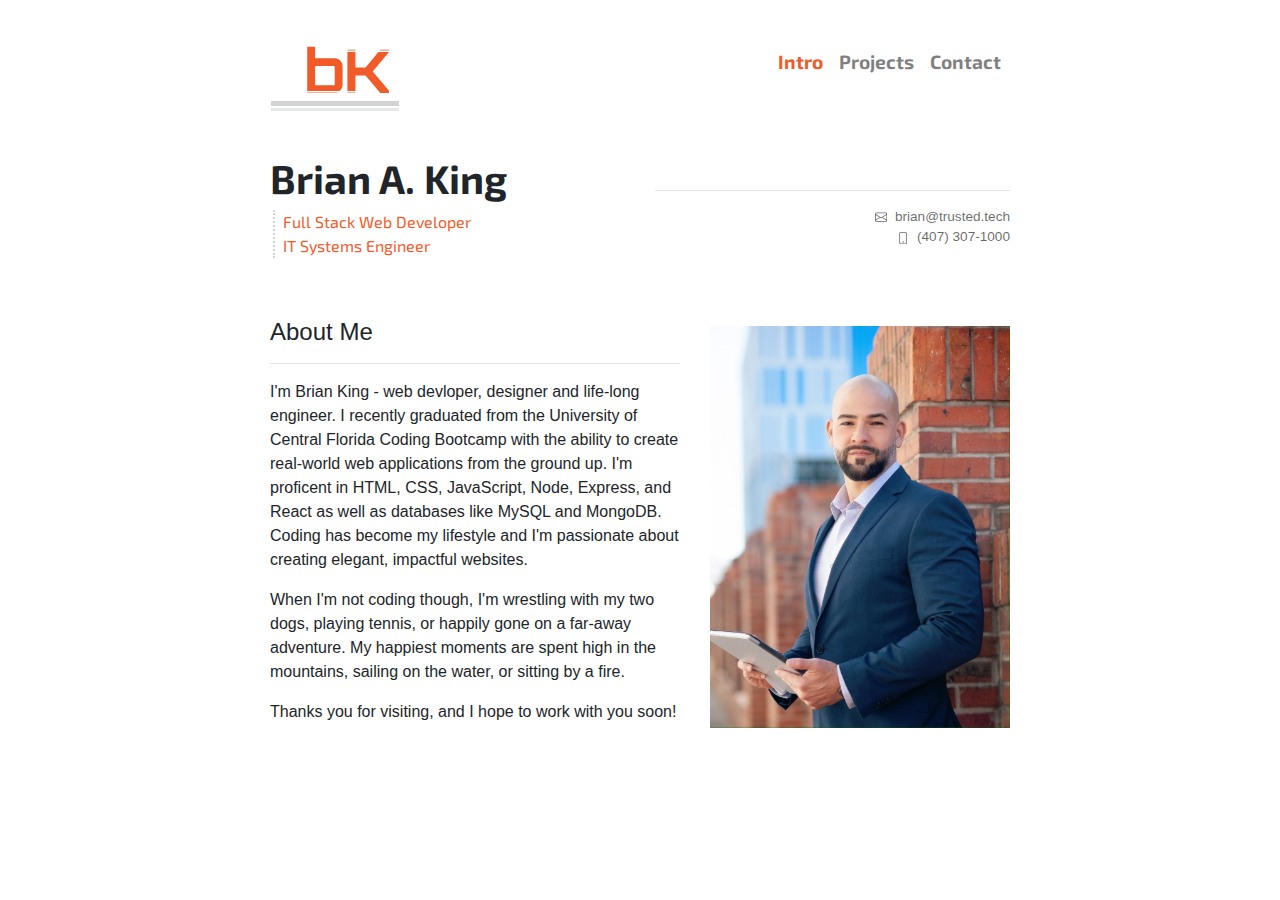
<file: index.html>
<!DOCTYPE html>
<html lang="en">

<head>
    <meta charset="utf-8">
    <meta name=viewport content="width=device-width, initial-scale=1">

    <title>Brian King - Developer Profile</title>
    
    <link rel="stylesheet" href="./assets/css/reset.css">
    <link rel="stylesheet" href="https://stackpath.bootstrapcdn.com/bootstrap/4.4.1/css/bootstrap.min.css" integrity="sha384-Vkoo8x4CGsO3+Hhxv8T/Q5PaXtkKtu6ug5TOeNV6gBiFeWPGFN9MuhOf23Q9Ifjh" crossorigin="anonymous">
    <link rel="stylesheet" href="https://use.fontawesome.com/releases/v5.8.1/css/all.css" integrity="sha384-50oBUHEmvpQ+1lW4y57PTFmhCaXp0ML5d60M1M7uH2+nqUivzIebhndOJK28anvf" crossorigin="anonymous" />
    <link rel="stylesheet" href="./assets/css/style.css">

    <link href="https://fonts.googleapis.com/css?family=Exo+2|Orbitron|Nunito+Sans|Raleway|Titillium+Web&display=swap" rel="stylesheet">

    
</head>
        
<body class="container">
    <header>
        <nav class="navbar navbar-expand-sm sticky-top navbar-light bg-white">

            <a class="navbar-brand" href="./index.html">
                <!-- <img src="./assets/img/bk-icon-devprof-128.png" width="128" height="99" alt=""> -->
                <svg version="1.1" id="Layer_1" xmlns="http://www.w3.org/2000/svg" xmlns:xlink="http://www.w3.org/1999/xlink" x="0px" y="0px" width="128px" height="98px" viewBox="0 0 128 98" enable-background="new 0 0 128 98" xml:space="preserve">
                    <rect fill="#FFFFFF" width="128" height="90"/>
                    <rect y="88" fill="#D1D3D4" width="128" height="5.002"/>
                    <rect y="95.002" fill="#E6E7E8" width="128" height="2.999"/>
                    <text transform="matrix(1 0 0 1 33 80)" fill="#F15A29" font-family="Orbitron, sans-serif" font-weight="bolder" font-size="60">bK</text>
                    <line fill="none" x1="39.5" y1="99" x2="39" y2="99"/>
                    <rect x="70" y="37.5" fill="#FFFFFF" width="58" height="1.5"/>
                    <rect x="20" y="78" fill="#FFFFFF" width="65.5" height="1.5"/>
                </svg>
            </a>

            <button class="navbar-toggler ml-auto" type="button" data-toggle="collapse" data-target="#navbarContent" aria-controls="navbarContent" aria-expanded="false" aria-label="Toggle navigation">
                <span class="navbar-toggler-icon"></span>
            </button>

            <div class="collapse navbar-collapse" id="navbarContent">
                <ul class="nav navbar-nav ml-auto">
                    <li class="nav-item active">
                        <a class="nav-link" href="./index.html">Intro<span class="sr-only">(current)</span></a>
                    </li>
                    <li class="nav-item">
                        <a class="nav-link" href="./projects.html">Projects</a>
                    </li>
                    <li class="nav-item">
                        <a class="nav-link" href="./contact.html">Contact</a>
                    </li>
                </ul>
            </div>
            
        </nav>
    </header>

    <div class="container-fluid">

        <div id="name-banner" class="row section">

            <div class="col">
                <h1 id="bk-name">Brian A. King</h1>
                <div class="roles">
                    <span>Full Stack Web Developer</span><br>
                    <span>IT Systems Engineer</span>
                </div>
            </div>

            <div class="col">
                <div class="row">
                    <div id="contact" class="col text-right">
                        <div class="navbar navbar-social navbar-expand navbar-light bg-white">
                            <ul id='socials' class="nav navbar-nav ml-auto">
                                <li class="nav-item social"><a href="https://github.com/trustedtech" target="_blank" rel="noopener noreferrer"><i class="fab fa-github fa-w-14 fa-2x"></i></a></li>
                                <li class="nav-item social"><a href="https://www.linkedin.com/in/trustedtech" target="_blank" rel="noopener noreferrer"><i class="fab fa-linkedin fa-w-14 fa-2x"></i></a></li>
                                <li class="nav-item social"><a href="./assets/doc/brianking_resume.pdf" target="_blank" rel="noopener noreferrer"><i class="far fa-file-pdf fa-w-14 fa-2x"></i></a></li>
                            </ul>
                        </div>
                        <hr>
                                                    
                        <svg class="bi bi-envelope" width=".9em" height=".9em" viewBox="0 0 16 16" fill="currentColor" xmlns="http://www.w3.org/2000/svg">
                            <path fill-rule="evenodd" d="M14 3H2a1 1 0 00-1 1v8a1 1 0 001 1h12a1 1 0 001-1V4a1 1 0 00-1-1zM2 2a2 2 0 00-2 2v8a2 2 0 002 2h12a2 2 0 002-2V4a2 2 0 00-2-2H2z" clip-rule="evenodd"/>
                            <path fill-rule="evenodd" d="M.071 4.243a.5.5 0 01.686-.172L8 8.417l7.243-4.346a.5.5 0 01.514.858L8 9.583.243 4.93a.5.5 0 01-.172-.686z" clip-rule="evenodd"/>
                            <path d="M6.752 8.932l.432-.252-.504-.864-.432.252.504.864zm-6 3.5l6-3.5-.504-.864-6 3.5.504.864zm8.496-3.5l-.432-.252.504-.864.432.252-.504.864zm6 3.5l-6-3.5.504-.864 6 3.5-.504.864z"/>
                        </svg>&nbsp;

                        <a id="email" href="mailto:brian@trusted.tech">
                        <span>brian@trusted.tech</span>
                        </a>

                        </br>

                        <svg class="bi bi-phone" width=".9em" height=".9em" viewBox="0 0 16 16" fill="currentColor" xmlns="http://www.w3.org/2000/svg">
                            <path fill-rule="evenodd" d="M11 1H5a1 1 0 00-1 1v12a1 1 0 001 1h6a1 1 0 001-1V2a1 1 0 00-1-1zM5 0a2 2 0 00-2 2v12a2 2 0 002 2h6a2 2 0 002-2V2a2 2 0 00-2-2H5z" clip-rule="evenodd"/>
                            <path fill-rule="evenodd" d="M8 14a1 1 0 100-2 1 1 0 000 2z" clip-rule="evenodd"/>
                        </svg>&nbsp;

                        <span>(407) 307-1000</span>

                    </div>
                </div>
            </div>
        </div>

        <div class="row section">

            <div class="col-12 col-md">
                <h4 id="about-me">About Me</h4>
        
                <hr>        
                <p>I'm Brian King - web devloper, designer and life-long engineer.  I recently graduated from the University of Central Florida Coding Bootcamp with the ability to create real-world web applications from the ground up.  I'm proficent in HTML, CSS, JavaScript, Node, Express, and React as well as databases like MySQL and MongoDB.  Coding has become my lifestyle and I'm passionate about creating elegant, impactful websites.</p>
                
                <p>When I'm not coding though, I'm wrestling with my two dogs, playing tennis, or happily gone on a far-away adventure.  My happiest moments are spent high in the mountains, sailing on the water, or sitting by a fire.</p>
                
                <p>Thanks you for visiting, and I hope to work with you soon!</p>
            </div>

            <div class="col-auto">
                <img id="bk-portrait" src="./assets/img/bk prof final.jpg" alt="">
            </div>

        </div>  
    </div>

    <!--Footer-->
    <!-- <footer class="footer d-flex align-items-end">
      <div class="container">
        <div class="row justify-content-center">
          <p>Copyright 2020.  All rights reserved.</p>
        </div>
      </div>
    </footer> -->


<script src="https://code.jquery.com/jquery-3.4.1.slim.min.js" integrity="sha384-J6qa4849blE2+poT4WnyKhv5vZF5SrPo0iEjwBvKU7imGFAV0wwj1yYfoRSJoZ+n" crossorigin="anonymous"></script>
<script src="https://cdn.jsdelivr.net/npm/popper.js@1.16.0/dist/umd/popper.min.js" integrity="sha384-Q6E9RHvbIyZFJoft+2mJbHaEWldlvI9IOYy5n3zV9zzTtmI3UksdQRVvoxMfooAo" crossorigin="anonymous"></script>
<script src="https://stackpath.bootstrapcdn.com/bootstrap/4.4.1/js/bootstrap.min.js" integrity="sha384-wfSDF2E50Y2D1uUdj0O3uMBJnjuUD4Ih7YwaYd1iqfktj0Uod8GCExl3Og8ifwB6" crossorigin="anonymous"></script>

</body>

</html>
</file>
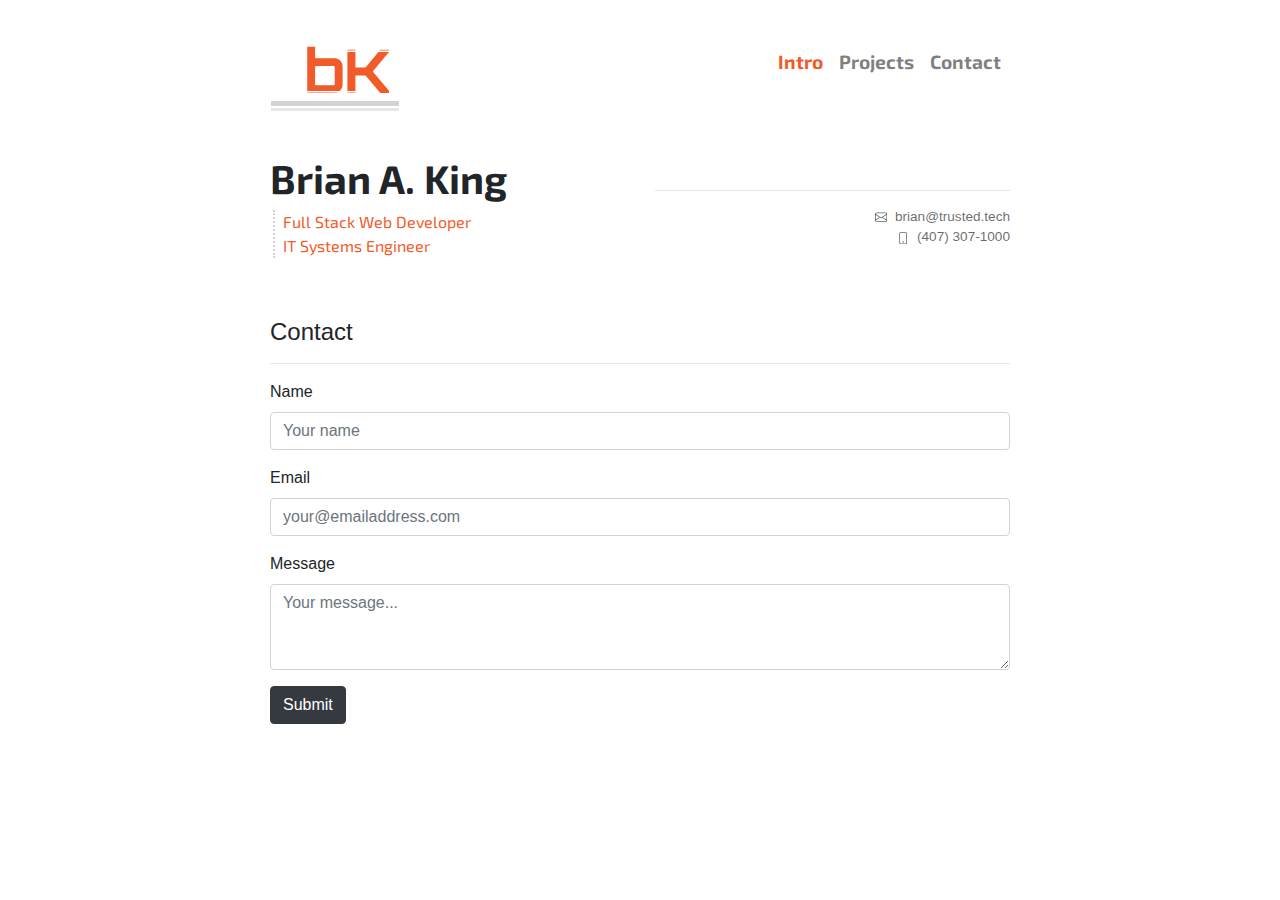
<file: contact.html>
<!DOCTYPE html>
<html lang="en">

<head>
    <meta charset="utf-8">
    <meta name=viewport content="width=device-width, initial-scale=1">

    <title>Brian King - Developer Profile</title>
    
    <link rel="stylesheet" href="./assets/css/reset.css">
    <link rel="stylesheet" href="https://stackpath.bootstrapcdn.com/bootstrap/4.4.1/css/bootstrap.min.css" integrity="sha384-Vkoo8x4CGsO3+Hhxv8T/Q5PaXtkKtu6ug5TOeNV6gBiFeWPGFN9MuhOf23Q9Ifjh" crossorigin="anonymous">
    <link rel="stylesheet" href="https://use.fontawesome.com/releases/v5.8.1/css/all.css" integrity="sha384-50oBUHEmvpQ+1lW4y57PTFmhCaXp0ML5d60M1M7uH2+nqUivzIebhndOJK28anvf" crossorigin="anonymous" />
    <link rel="stylesheet" href="./assets/css/style.css">

    <link href="https://fonts.googleapis.com/css?family=Exo+2|Orbitron|Nunito+Sans|Raleway|Titillium+Web&display=swap" rel="stylesheet">

    
</head>
        
<body class="container">
    <header>
        <nav class="navbar navbar-expand-sm sticky-top navbar-light bg-white">

            <a class="navbar-brand" href="./index.html">
                <!-- <img src="./assets/img/bk-icon-devprof-128.png" width="128" height="99" alt=""> -->
                <svg version="1.1" id="Layer_1" xmlns="http://www.w3.org/2000/svg" xmlns:xlink="http://www.w3.org/1999/xlink" x="0px" y="0px" width="128px" height="98px" viewBox="0 0 128 98" enable-background="new 0 0 128 98" xml:space="preserve">
                    <rect fill="#FFFFFF" width="128" height="90"/>
                    <rect y="88" fill="#D1D3D4" width="128" height="5.002"/>
                    <rect y="95.002" fill="#E6E7E8" width="128" height="2.999"/>
                    <text transform="matrix(1 0 0 1 33 80)" fill="#F15A29" font-family="Orbitron, sans-serif" font-weight="bolder" font-size="60">bK</text>
                    <line fill="none" x1="39.5" y1="99" x2="39" y2="99"/>
                    <rect x="70" y="37.5" fill="#FFFFFF" width="58" height="1.5"/>
                    <rect x="20" y="78" fill="#FFFFFF" width="65.5" height="1.5"/>
                </svg>
            </a>

            <button class="navbar-toggler ml-auto" type="button" data-toggle="collapse" data-target="#navbarContent" aria-controls="navbarContent" aria-expanded="false" aria-label="Toggle navigation">
                <span class="navbar-toggler-icon"></span>
            </button>

            <div class="collapse navbar-collapse" id="navbarContent">
                <ul class="nav navbar-nav ml-auto">
                    <li class="nav-item active">
                        <a class="nav-link" href="./index.html">Intro<span class="sr-only">(current)</span></a>
                    </li>
                    <li class="nav-item">
                        <a class="nav-link" href="./projects.html">Projects</a>
                    </li>
                    <li class="nav-item">
                        <a class="nav-link" href="./contact.html">Contact</a>
                    </li>
                </ul>
            </div>
            
        </nav>
    </header>

    <div class="container-fluid">

        <div id="name-banner" class="row section">

            <div class="col">
                <h1 id="bk-name">Brian A. King</h1>
                <div class="roles">
                    <span>Full Stack Web Developer</span><br>
                    <span>IT Systems Engineer</span>
                </div>
            </div>

            <div class="col">
                <div class="row">
                    <div id="contact" class="col text-right">
                        <div class="navbar navbar-social navbar-expand navbar-light bg-white">
                            <ul id='socials' class="nav navbar-nav ml-auto">
                                <li class="nav-item social"><a href="https://github.com/trustedtech" target="_blank" rel="noopener noreferrer"><i class="fab fa-github fa-w-14 fa-2x"></i></a></li>
                                <li class="nav-item social"><a href="https://www.linkedin.com/in/trustedtech" target="_blank" rel="noopener noreferrer"><i class="fab fa-linkedin fa-w-14 fa-2x"></i></a></li>
                                <li class="nav-item social"><a href="./assets/doc/brianking_resume.pdf" target="_blank" rel="noopener noreferrer"><i class="far fa-file-pdf fa-w-14 fa-2x"></i></a></li>
                            </ul>
                        </div>
                        <hr>
                                                    
                        <svg class="bi bi-envelope" width=".9em" height=".9em" viewBox="0 0 16 16" fill="currentColor" xmlns="http://www.w3.org/2000/svg">
                            <path fill-rule="evenodd" d="M14 3H2a1 1 0 00-1 1v8a1 1 0 001 1h12a1 1 0 001-1V4a1 1 0 00-1-1zM2 2a2 2 0 00-2 2v8a2 2 0 002 2h12a2 2 0 002-2V4a2 2 0 00-2-2H2z" clip-rule="evenodd"/>
                            <path fill-rule="evenodd" d="M.071 4.243a.5.5 0 01.686-.172L8 8.417l7.243-4.346a.5.5 0 01.514.858L8 9.583.243 4.93a.5.5 0 01-.172-.686z" clip-rule="evenodd"/>
                            <path d="M6.752 8.932l.432-.252-.504-.864-.432.252.504.864zm-6 3.5l6-3.5-.504-.864-6 3.5.504.864zm8.496-3.5l-.432-.252.504-.864.432.252-.504.864zm6 3.5l-6-3.5.504-.864 6 3.5-.504.864z"/>
                        </svg>&nbsp;

                        <a id="email" href="mailto:brian@trusted.tech">
                        <span>brian@trusted.tech</span>
                        </a>

                        </br>

                        <svg class="bi bi-phone" width=".9em" height=".9em" viewBox="0 0 16 16" fill="currentColor" xmlns="http://www.w3.org/2000/svg">
                            <path fill-rule="evenodd" d="M11 1H5a1 1 0 00-1 1v12a1 1 0 001 1h6a1 1 0 001-1V2a1 1 0 00-1-1zM5 0a2 2 0 00-2 2v12a2 2 0 002 2h6a2 2 0 002-2V2a2 2 0 00-2-2H5z" clip-rule="evenodd"/>
                            <path fill-rule="evenodd" d="M8 14a1 1 0 100-2 1 1 0 000 2z" clip-rule="evenodd"/>
                        </svg>&nbsp;

                        <span>(407) 307-1000</span>

                    </div>
                </div>
            </div>
        </div>

        <div class="row section">
            
            <div class="col">
                <h4>Contact</h4>
                <hr>        

                <form>
                    <div class="project form-group">
                    <label for="name_field">Name</label>
                    <input type="password" class="form-control" id="name_field" name="sendername" placeholder="Your name">
                    </div>
                    <div class="project form-group">
                        <label for="email_field">Email</label>
                        <input type="email" class="form-control" id="email_field" name="senderemail" aria-describedby="emailHelp" placeholder="your@emailaddress.com">
                    </div>
                    <div class="project form-group">
                        <label for="message_field">Message</label>
                        <textarea class="form-control" id="message_field" rows="3" name="sendermessage" placeholder="Your message..."></textarea>
                    </div>
                    <button type="submit" class="btn btn-dark" value="Submit">Submit</button>
                </form>

            </div>
        </div>
    </div>
    
    <script src="https://code.jquery.com/jquery-3.4.1.slim.min.js" integrity="sha384-J6qa4849blE2+poT4WnyKhv5vZF5SrPo0iEjwBvKU7imGFAV0wwj1yYfoRSJoZ+n" crossorigin="anonymous"></script>
    <script src="https://cdn.jsdelivr.net/npm/popper.js@1.16.0/dist/umd/popper.min.js" integrity="sha384-Q6E9RHvbIyZFJoft+2mJbHaEWldlvI9IOYy5n3zV9zzTtmI3UksdQRVvoxMfooAo" crossorigin="anonymous"></script>
    <script src="https://stackpath.bootstrapcdn.com/bootstrap/4.4.1/js/bootstrap.min.js" integrity="sha384-wfSDF2E50Y2D1uUdj0O3uMBJnjuUD4Ih7YwaYd1iqfktj0Uod8GCExl3Og8ifwB6" crossorigin="anonymous"></script>
    
</body>

</html>
</file>
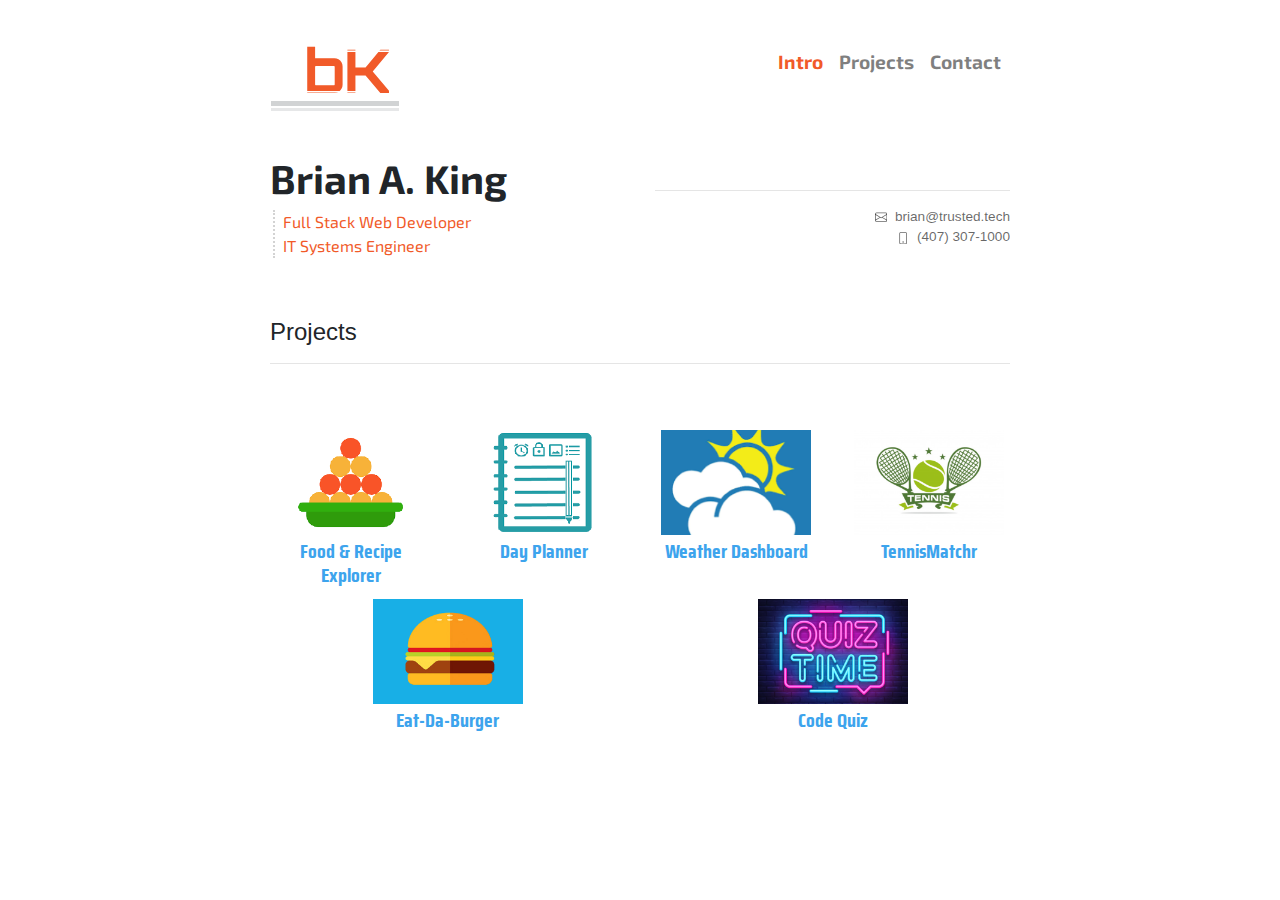
<file: projects.html>
<!DOCTYPE html>
<html lang="en">

<head>
    <meta charset="utf-8">
    <meta name=viewport content="width=device-width, initial-scale=1">

    <title>Brian King - Developer Profile</title>
    
    <link rel="stylesheet" href="./assets/css/reset.css">
    <link rel="stylesheet" href="https://stackpath.bootstrapcdn.com/bootstrap/4.4.1/css/bootstrap.min.css" integrity="sha384-Vkoo8x4CGsO3+Hhxv8T/Q5PaXtkKtu6ug5TOeNV6gBiFeWPGFN9MuhOf23Q9Ifjh" crossorigin="anonymous">
    <link rel="stylesheet" href="https://use.fontawesome.com/releases/v5.8.1/css/all.css" integrity="sha384-50oBUHEmvpQ+1lW4y57PTFmhCaXp0ML5d60M1M7uH2+nqUivzIebhndOJK28anvf" crossorigin="anonymous" />
    <link rel="stylesheet" href="./assets/css/style.css">

    <link href="https://fonts.googleapis.com/css?family=Saira+Condensed|Roboto+Condensed|Exo+2|Orbitron|Nunito+Sans|Raleway|Titillium+Web&display=swap" rel="stylesheet">

    
</head>
        
<body class="container">
    <header>
        <nav class="navbar navbar-expand-sm sticky-top navbar-light bg-white">

            <a class="navbar-brand" href="./index.html">
                <!-- <img src="./assets/img/bk-icon-devprof-128.png" width="128" height="99" alt=""> -->
                <svg version="1.1" id="Layer_1" xmlns="http://www.w3.org/2000/svg" xmlns:xlink="http://www.w3.org/1999/xlink" x="0px" y="0px" width="128px" height="98px" viewBox="0 0 128 98" enable-background="new 0 0 128 98" xml:space="preserve">
                    <rect fill="#FFFFFF" width="128" height="90"/>
                    <rect y="88" fill="#D1D3D4" width="128" height="5.002"/>
                    <rect y="95.002" fill="#E6E7E8" width="128" height="2.999"/>
                    <text transform="matrix(1 0 0 1 33 80)" fill="#F15A29" font-family="Orbitron, sans-serif" font-weight="bolder" font-size="60">bK</text>
                    <line fill="none" x1="39.5" y1="99" x2="39" y2="99"/>
                    <rect x="70" y="37.5" fill="#FFFFFF" width="58" height="1.5"/>
                    <rect x="20" y="78" fill="#FFFFFF" width="65.5" height="1.5"/>
                </svg>
            </a>

            <button class="navbar-toggler ml-auto" type="button" data-toggle="collapse" data-target="#navbarContent" aria-controls="navbarContent" aria-expanded="false" aria-label="Toggle navigation">
                <span class="navbar-toggler-icon"></span>
            </button>

            <div class="collapse navbar-collapse" id="navbarContent">
                <ul class="nav navbar-nav ml-auto">
                    <li class="nav-item active">
                        <a class="nav-link" href="./index.html">Intro<span class="sr-only">(current)</span></a>
                    </li>
                    <li class="nav-item">
                        <a class="nav-link" href="./projects.html">Projects</a>
                    </li>
                    <li class="nav-item">
                        <a class="nav-link" href="./contact.html">Contact</a>
                    </li>
                </ul>
            </div>
            
        </nav>
    </header>

    <div class="container-fluid">

        <div id="name-banner" class="row section">

            <div class="col">
                <h1 id="bk-name">Brian A. King</h1>
                <div class="roles">
                    <span>Full Stack Web Developer</span><br>
                    <span>IT Systems Engineer</span>
                </div>
            </div>

            <div class="col">
                <div class="row">
                    <div id="contact" class="col text-right">
                        <div class="navbar navbar-social navbar-expand navbar-light bg-white">
                            <ul id='socials' class="nav navbar-nav ml-auto">
                                <li class="nav-item social"><a href="https://github.com/trustedtech" target="_blank" rel="noopener noreferrer"><i class="fab fa-github fa-w-14 fa-2x"></i></a></li>
                                <li class="nav-item social"><a href="https://www.linkedin.com/in/trustedtech" target="_blank" rel="noopener noreferrer"><i class="fab fa-linkedin fa-w-14 fa-2x"></i></a></li>
                                <li class="nav-item social"><a href="./assets/doc/brianking_resume.pdf" target="_blank" rel="noopener noreferrer"><i class="far fa-file-pdf fa-w-14 fa-2x"></i></a></li>
                            </ul>
                        </div>
                        <hr>
                                                    
                        <svg class="bi bi-envelope" width=".9em" height=".9em" viewBox="0 0 16 16" fill="currentColor" xmlns="http://www.w3.org/2000/svg">
                            <path fill-rule="evenodd" d="M14 3H2a1 1 0 00-1 1v8a1 1 0 001 1h12a1 1 0 001-1V4a1 1 0 00-1-1zM2 2a2 2 0 00-2 2v8a2 2 0 002 2h12a2 2 0 002-2V4a2 2 0 00-2-2H2z" clip-rule="evenodd"/>
                            <path fill-rule="evenodd" d="M.071 4.243a.5.5 0 01.686-.172L8 8.417l7.243-4.346a.5.5 0 01.514.858L8 9.583.243 4.93a.5.5 0 01-.172-.686z" clip-rule="evenodd"/>
                            <path d="M6.752 8.932l.432-.252-.504-.864-.432.252.504.864zm-6 3.5l6-3.5-.504-.864-6 3.5.504.864zm8.496-3.5l-.432-.252.504-.864.432.252-.504.864zm6 3.5l-6-3.5.504-.864 6 3.5-.504.864z"/>
                        </svg>&nbsp;

                        <a id="email" href="mailto:brian@trusted.tech">
                        <span>brian@trusted.tech</span>
                        </a>

                        </br>

                        <svg class="bi bi-phone" width=".9em" height=".9em" viewBox="0 0 16 16" fill="currentColor" xmlns="http://www.w3.org/2000/svg">
                            <path fill-rule="evenodd" d="M11 1H5a1 1 0 00-1 1v12a1 1 0 001 1h6a1 1 0 001-1V2a1 1 0 00-1-1zM5 0a2 2 0 00-2 2v12a2 2 0 002 2h6a2 2 0 002-2V2a2 2 0 00-2-2H5z" clip-rule="evenodd"/>
                            <path fill-rule="evenodd" d="M8 14a1 1 0 100-2 1 1 0 000 2z" clip-rule="evenodd"/>
                        </svg>&nbsp;

                        <span>(407) 307-1000</span>

                    </div>
                </div>
            </div>
        </div>

        <div class="row section">
            <div class="col">
                <div class="row row-project">
                    <div class="col">
                        <h4>Projects</h4>
                        <hr>
                    </div>
                </div>        

                <div class="row row-project">
                    <div class="col gallery-item text-center">
                        <button class="project-btn" data-toggle="modal" data-target="#project-01"><img src="./assets/img/foodexplorer.png" width="150"></button>
                        <h5>Food & Recipe Explorer</h5></a>
                    </div>
                    <div class="modal fade" id="project-01" tabindex="-1" role="dialog" aria-labelledby="exampleModalCenterTitle" aria-hidden="true">
                        <div class="modal-dialog modal-dialog-centered" role="document">
                            <div class="modal-content">
                                <div class="modal-header">
                                    <h5 class="modal-title" id="exampleModalCenterTitle">Food & Recipe Explorer</h5>
                                    <button type="button" class="close" data-dismiss="modal" aria-label="Close">
                                    <span aria-hidden="true">&times;</span>
                                    </button>
                                </div>
                                <div class="modal-body">
                                    <p><a href="https://trustedtech.github.io/07-FoodRecipeExplorer/">Launch the deployed application</a></p>
                                    <p><a href="https://trustedtech.github.io/07-FoodRecipeExplorer/">Visit the project GitHub page</a></p>
                                    <img class="screenie" src="./assets/img/screen-foodrecipe-sm.PNG">
                                </div>
                                <div class="modal-footer">
                                    <button type="button" class="btn btn-secondary" data-dismiss="modal">Close</button>
                                </div>
                            </div>
                        </div>
                    </div>

                    <div class="col gallery-item text-center">
                        <button class="project-btn" data-toggle="modal" data-target="#project-02"><img src="./assets/img/dayplanner.png" width="150"></button>
                        <h5>Day Planner</h5></a>
                    </div>
                    <div class="modal fade" id="project-02" tabindex="-1" role="dialog" aria-labelledby="exampleModalCenterTitle" aria-hidden="true">
                        <div class="modal-dialog modal-dialog-centered" role="document">
                            <div class="modal-content">
                                <div class="modal-header">
                                    <h5 class="modal-title" id="exampleModalCenterTitle">Day Planner</h5>
                                    <button type="button" class="close" data-dismiss="modal" aria-label="Close">
                                    <span aria-hidden="true">&times;</span>
                                    </button>
                                </div>
                                <div class="modal-body">
                                    <p><a href="https://trustedtech.github.io/05-DayPlanner/">Launch the deployed application</a></p>
                                    <p></p><a href="https://trustedtech.github.io/07-FoodRecipeExplorer/">Visit the project GitHub page</a></p>
                                    <img class="screenie" src="./assets/img/screen-dayplanner-sm.PNG">
                                </div>
                                <div class="modal-footer">
                                    <button type="button" class="btn btn-secondary" data-dismiss="modal">Close</button>
                                </div>
                            </div>
                        </div>
                    </div>

                    <div class="col gallery-item text-center">
                        <button class="project-btn" data-toggle="modal" data-target="#project-03"><img src="./assets/img/weatherdash.png" width="150"></button>
                        <h5>Weather Dashboard</h5></a>
                    </div>                            
                    <div class="modal fade" id="project-03" tabindex="-1" role="dialog" aria-labelledby="exampleModalCenterTitle" aria-hidden="true">
                        <div class="modal-dialog modal-dialog-centered" role="document">
                            <div class="modal-content">
                                <div class="modal-header">
                                    <h5 class="modal-title" id="exampleModalCenterTitle">Weather Dashboard</h5>
                                    <button type="button" class="close" data-dismiss="modal" aria-label="Close">
                                    <span aria-hidden="true">&times;</span>
                                    </button>
                                </div>
                                <div class="modal-body">
                                    <p><a href="https://trustedtech.github.io/06-WeatherDashboard/">Launch the deployed application</a></p>
                                    <p><a href="https://trustedtech.github.io/07-FoodRecipeExplorer/">Visit the project GitHub page</a></p>
                                    <img class="screenie" src="./assets/img/screen-weatherdbd-sm.PNG">
                                </div>
                                <div class="modal-footer">
                                    <button type="button" class="btn btn-secondary" data-dismiss="modal">Close</button>
                                </div>
                            </div>
                        </div>
                    </div>

                    <div class="col gallery-item text-center">
                        <button class="project-btn" data-toggle="modal" data-target="#project-04"><img src="./assets/img/tennismatchr.PNG" width="150"></button>
                        <h5>TennisMatchr</h5></a>
                    </div>
                    <div class="modal fade" id="project-04" tabindex="-1" role="dialog" aria-labelledby="exampleModalCenterTitle" aria-hidden="true">
                        <div class="modal-dialog modal-dialog-centered" role="document">
                            <div class="modal-content">
                                <div class="modal-header">
                                    <h5 class="modal-title" id="exampleModalCenterTitle">TennisMatchr</h5>
                                    <button type="button" class="close" data-dismiss="modal" aria-label="Close">
                                    <span aria-hidden="true">&times;</span>
                                    </button>
                                </div>
                                <div class="modal-body">
                                    <p><a href="https://tennis-matchr.herokuapp.com/">Launch the deployed application</a></p>
                                    <p><a href="https://github.com/trustedtech/TennisMatchr">Visit the project GitHub page</a></p>
                                    <img class="screenie" src="./assets/img/screen-tennismatchr-sm.PNG">
                                </div>
                                <div class="modal-footer">
                                    <button type="button" class="btn btn-secondary" data-dismiss="modal">Close</button>
                                </div>
                            </div>
                        </div>
                    </div>

                    <div class="col gallery-item text-center">
                        <button class="project-btn" data-toggle="modal" data-target="#project-05"><img src="./assets/img/eatdaburger.png" width="150"></button>
                        <h5>Eat-Da-Burger</h5></a>
                    </div>
                    <div class="modal fade" id="project-05" tabindex="-1" role="dialog" aria-labelledby="exampleModalCenterTitle" aria-hidden="true">
                        <div class="modal-dialog modal-dialog-centered" role="document">
                            <div class="modal-content">
                                <div class="modal-header">
                                    <h5 class="modal-title" id="exampleModalCenterTitle">Eat-Da-Burger</h5>
                                    <button type="button" class="close" data-dismiss="modal" aria-label="Close">
                                    <span aria-hidden="true">&times;</span>
                                    </button>
                                </div>
                                <div class="modal-body">
                                    <p><a href="https://bk-eatdaburger.herokuapp.com/">Launch the deployed application</a></p>
                                    <p></p><a href="https://github.com/trustedtech/13-EatDaBurger
                                    ">Visit the project GitHub page</a></p>
                                    <img class="screenie" src="./assets/img/screen-eatdaburger-sm.PNG">
                                </div>
                                <div class="modal-footer">
                                    <button type="button" class="btn btn-secondary" data-dismiss="modal">Close</button>
                                </div>
                            </div>
                        </div>
                    </div>

                    <div class="col gallery-item text-center">
                        <button class="project-btn" data-toggle="modal" data-target="#project-06"><img src="./assets/img/codingquiz.png" width="150"></button>
                        <h5>Code Quiz</h5></a>
                    </div>                            
                    <div class="modal fade" id="project-06" tabindex="-1" role="dialog" aria-labelledby="exampleModalCenterTitle" aria-hidden="true">
                        <div class="modal-dialog modal-dialog-centered" role="document">
                            <div class="modal-content">
                                <div class="modal-header">
                                    <h5 class="modal-title" id="exampleModalCenterTitle">Code Quiz</h5>
                                    <button type="button" class="close" data-dismiss="modal" aria-label="Close">
                                    <span aria-hidden="true">&times;</span>
                                    </button>
                                </div>
                                <div class="modal-body">
                                    <p><a href="https://trustedtech.github.io/04-CodeQuiz/">Launch the deployed application</a></p>
                                    <p><a href=" https://github.com/trustedtech/04-CodeQuiz">Visit the project GitHub page</a></p>
                                    <img class="screenie" src="./assets/img/screen-codequiz-sm.PNG">
                                </div>
                                <div class="modal-footer">
                                    <button type="button" class="btn btn-secondary" data-dismiss="modal">Close</button>
                                </div>
                            </div>
                        </div>
                    </div>
                </div>
            </div>
        </div>
    </div>

    <script src="https://code.jquery.com/jquery-3.4.1.slim.min.js" integrity="sha384-J6qa4849blE2+poT4WnyKhv5vZF5SrPo0iEjwBvKU7imGFAV0wwj1yYfoRSJoZ+n" crossorigin="anonymous"></script>
    <script src="https://cdn.jsdelivr.net/npm/popper.js@1.16.0/dist/umd/popper.min.js" integrity="sha384-Q6E9RHvbIyZFJoft+2mJbHaEWldlvI9IOYy5n3zV9zzTtmI3UksdQRVvoxMfooAo" crossorigin="anonymous"></script>
    <script src="https://stackpath.bootstrapcdn.com/bootstrap/4.4.1/js/bootstrap.min.js" integrity="sha384-wfSDF2E50Y2D1uUdj0O3uMBJnjuUD4Ih7YwaYd1iqfktj0Uod8GCExl3Og8ifwB6" crossorigin="anonymous"></script>

</body>

</html>
</file>
<file: assets/css/style.css>
body {
    max-width: 800px !important;
}

h5 {
    color: #3da4ed;
    font-family: "Saira Condensed","Roboto Condensed", sans-serif;
    font-weight: bolder;
    padding: 4px;
}

.row-project {
    margin-bottom: 50px;
}

#bk-name {
    font-family:'Exo 2', sans-serif; 
    font-weight:bold;
}

#bk-portrait {
    margin-top: 8px;
    max-width: 300px
}

.nav-link {
    font-family: 'Exo 2', sans-serif;
    font-size: 1.2em;
    font-weight: bold;
}

.navbar-nav > .nav-item.active > .nav-link {
    color: rgb(241, 90, 41);
}

.navbar-social {
    padding: 10px 0;
}

.nav-item.social {
    margin-left: 15px;
}

.nav-item.social > a > i {
    color: rgba(0,0,0,.5); 
}

.roles {
    color: rgb(241, 90, 41);
    font-family: 'Exo 2', sans-serif;
    /* font-weight: bold; */
    margin-left: .18em;
    border-left: 2px dotted lightgray;
    padding-left: 8px;
}

.section {
    /* margin-top: 30px;
    margin-bottom: 30px; */
    padding: 30px 0;
}

.grey-bkg {
    background-color: whitesmoke;
}

#bk-name {
    font-family:'Exo 2', sans-serif; 
    font-weight:bold;
}

.project-btn {
    border: none;
    background: none;
    padding: 0;
}

#email {
    color: rgba(0,0,0,.6); 
}

#contact {
    color: rgba(0,0,0,.6); 
    font-size: .85em;
}

/* footer {
    position: absolute;
    bottom: 0;
    width: 100%;
    height: 42px;
    line-height: 22px;
    background-color: #6c757d; 
    color: whitesmoke;
} */

@media screen and (max-width: 768px) {

    #bk-name {
        font-size: 1.6rem;
    }
    
    #bk-portrait {
        margin-top: 12px;
        max-width: 85vw;
    }

    .roles {
        border: none;
        padding-left: 0;
        font-size: .84em;
    }

    #about-me {
        font-size: 1.25em;
    }

    .container-fluid {
        padding-left: 0;
        padding-right: 0;
    }

    
}
</file>
